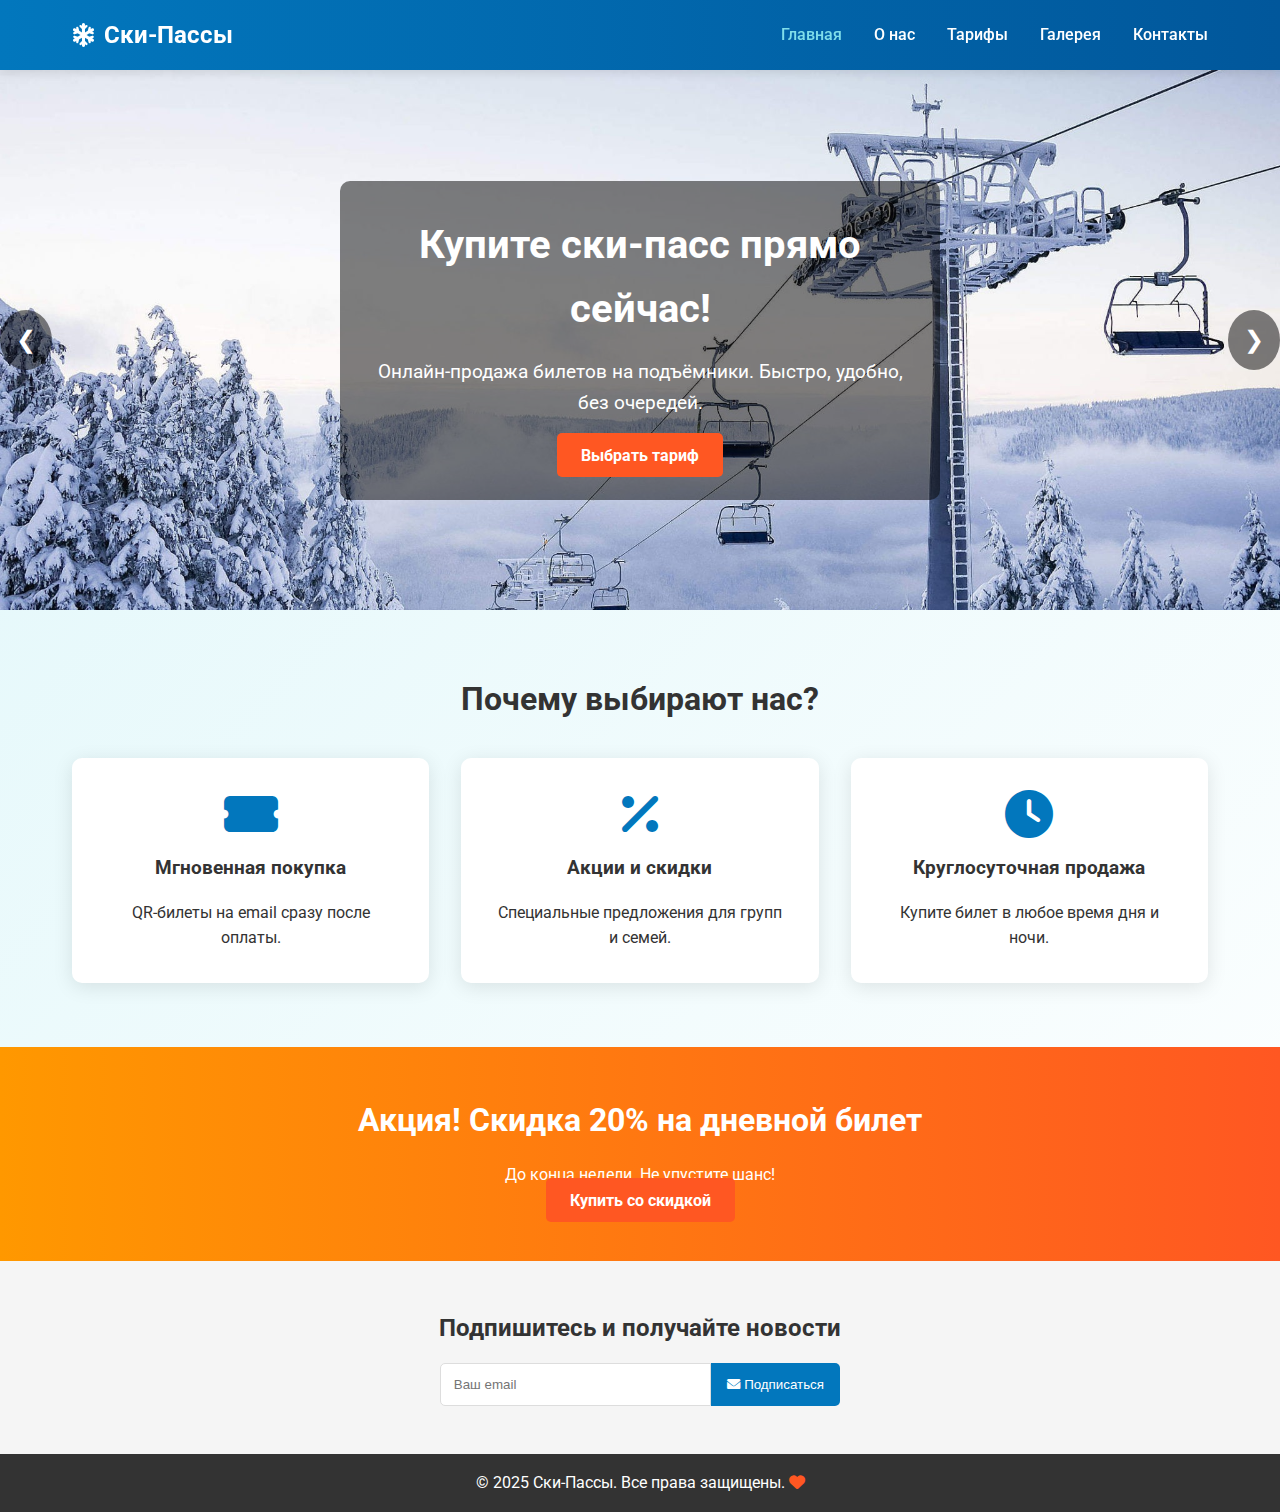
<file: index.html>
<!DOCTYPE html>
<html lang="ru">
<head>
    <meta charset="UTF-8">
    <meta name="viewport" content="width=device-width, initial-scale=1.0">
    <title>Ски-Пассы: Купить билеты онлайн</title>
    <link rel="stylesheet" href="styles.css">
    <link href="https://fonts.googleapis.com/css2?family=Roboto:wght@300;400;700&display=swap" rel="stylesheet">
    <link rel="stylesheet" href="https://cdnjs.cloudflare.com/ajax/libs/font-awesome/6.0.0/css/all.min.css">
</head>
<body>
    <header>
        <nav>
            <div class="logo">
                <i class="fas fa-snowflake"></i> Ски-Пассы
            </div>
            <ul>
                <li><a href="index.html" class="active">Главная</a></li>
                <li><a href="about.html">О нас</a></li>
                <li><a href="tariffs.html">Тарифы</a></li>
                <li><a href="gallery.html">Галерея</a></li>
                <li><a href="contacts.html">Контакты</a></li>
            </ul>
        </nav>
    </header>
    
    <section class="hero">
        <div class="slider">
            <img class="slide active" src="skipass.jpg" alt="Ски-подъёмник" >
        </div>
        <div class="hero-text">
            <h1>Купите ски-пасс прямо сейчас!</h1>
            <p>Онлайн-продажа билетов на подъёмники. Быстро, удобно, без очередей.</p>
            <a href="tariffs.html" class="cta-button">Выбрать тариф</a>
        </div>
        <div class="slider-controls">
            <button onclick="prevSlide()">&#10094;</button>
            <button onclick="nextSlide()">&#10095;</button>
        </div>
    </section>
    
    <section class="features">
        <h2>Почему выбирают нас?</h2>
        <div class="feature-grid">
            <div class="feature">
                <i class="fas fa-ticket-alt fa-3x"></i>
                <h3>Мгновенная покупка</h3>
                <p>QR-билеты на email сразу после оплаты.</p>
            </div>
            <div class="feature">
                <i class="fas fa-percentage fa-3x"></i>
                <h3>Акции и скидки</h3>
                <p>Специальные предложения для групп и семей.</p>
            </div>
            <div class="feature">
                <i class="fas fa-clock fa-3x"></i>
                <h3>Круглосуточная продажа</h3>
                <p>Купите билет в любое время дня и ночи.</p>
            </div>
        </div>
    </section>
    
    <section class="promo">
        <h2>Акция! Скидка 20% на дневной билет</h2>
        <p>До конца недели. Не упустите шанс!</p>
        <a href="tariffs.html" class="cta-button">Купить со скидкой</a>
    </section>
    
    <section class="subscribe">
        <h2>Подпишитесь и получайте новости</h2>
        <form id="subscribe-form">
            <input type="email" placeholder="Ваш email" required>
            <button type="submit"><i class="fas fa-envelope"></i> Подписаться</button>
        </form>
    </section>
    
    <footer>
        <p>&copy; 2025 Ски-Пассы. Все права защищены. <i class="fas fa-heart"></i></p>
    </footer>
    
    <script src="script.js"></script>
</body>
</html>
</file>
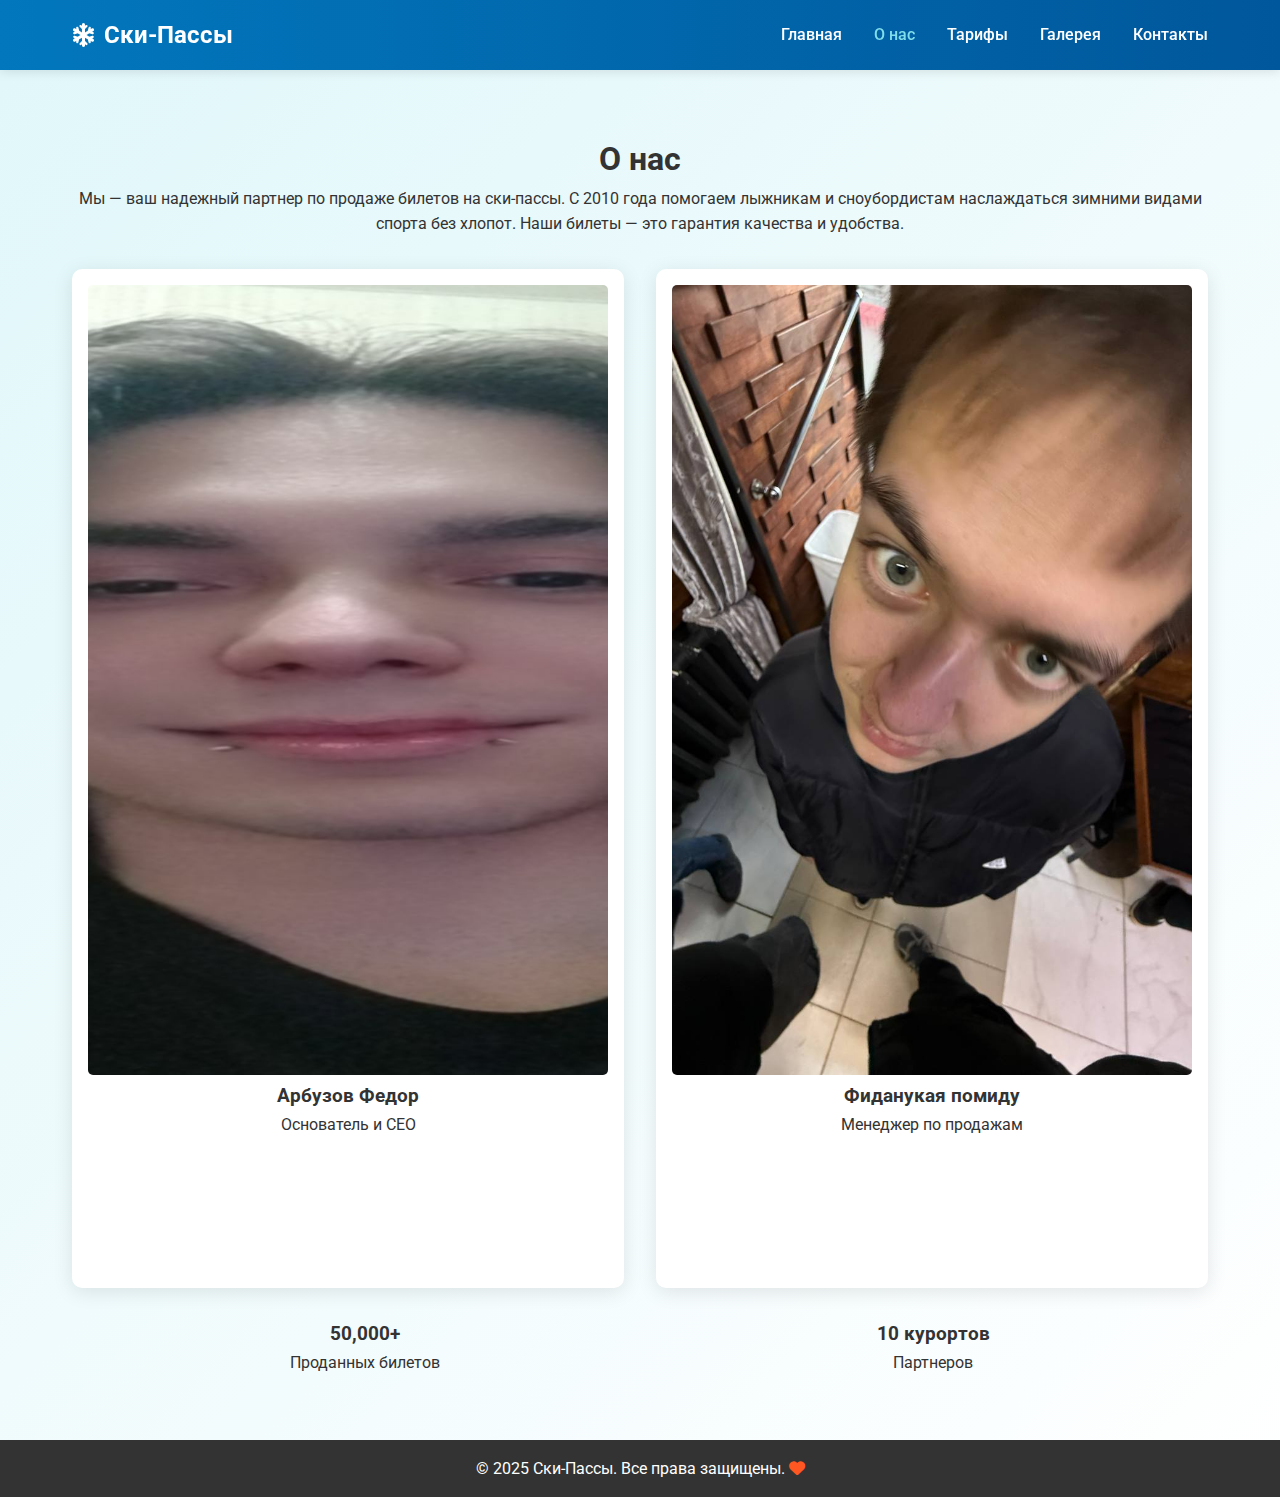
<file: about.html>
<!DOCTYPE html>
<html lang="ru">
<head>
    <meta charset="UTF-8">
    <meta name="viewport" content="width=device-width, initial-scale=1.0">
    <title>Ски-Пассы: О нас</title>
    <link rel="stylesheet" href="styles.css">
    <link href="https://fonts.googleapis.com/css2?family=Roboto:wght@300;400;700&display=swap" rel="stylesheet">
    <link rel="stylesheet" href="https://cdnjs.cloudflare.com/ajax/libs/font-awesome/6.0.0/css/all.min.css">
</head>
<body>
    <header>
        <nav>
            <div class="logo">
                <i class="fas fa-snowflake"></i> Ски-Пассы
            </div>
            <ul>
                <li><a href="index.html">Главная</a></li>
                <li><a href="about.html" class="active">О нас</a></li>
                <li><a href="tariffs.html">Тарифы</a></li>
                <li><a href="gallery.html">Галерея</a></li>
                <li><a href="contacts.html">Контакты</a></li>
            </ul>
        </nav>
    </header>
    
    <section class="about">
        <h1>О нас</h1>
        <p>Мы — ваш надежный партнер по продаже билетов на ски-пассы. С 2010 года помогаем лыжникам и сноубордистам наслаждаться зимними видами спорта без хлопот. Наши билеты — это гарантия качества и удобства.</p>
        <div class="team">
            <div class="member">
                <img src="derectar.jpg" alt="Команда">
                <h3>Арбузов Федор</h3>
                <p>Основатель и CEO</p>
            </div>
            <div class="member">
                <img src="derectar2.jpg" alt="Команда">
                <h3>Фиданукая помиду</h3>
                <p>Менеджер по продажам</p>
            </div>
        </div>
        <div class="stats">
            <div class="stat">
                <h3>50,000+</h3>
                <p>Проданных билетов</p>
            </div>
            <div class="stat">
                <h3>10 курортов</h3>
                <p>Партнеров</p>
            </div>
        </div>
    </section>
    
    <footer>
        <p>&copy; 2025 Ски-Пассы. Все права защищены. <i class="fas fa-heart"></i></p>
    </footer>
</body>
</html>
</file>
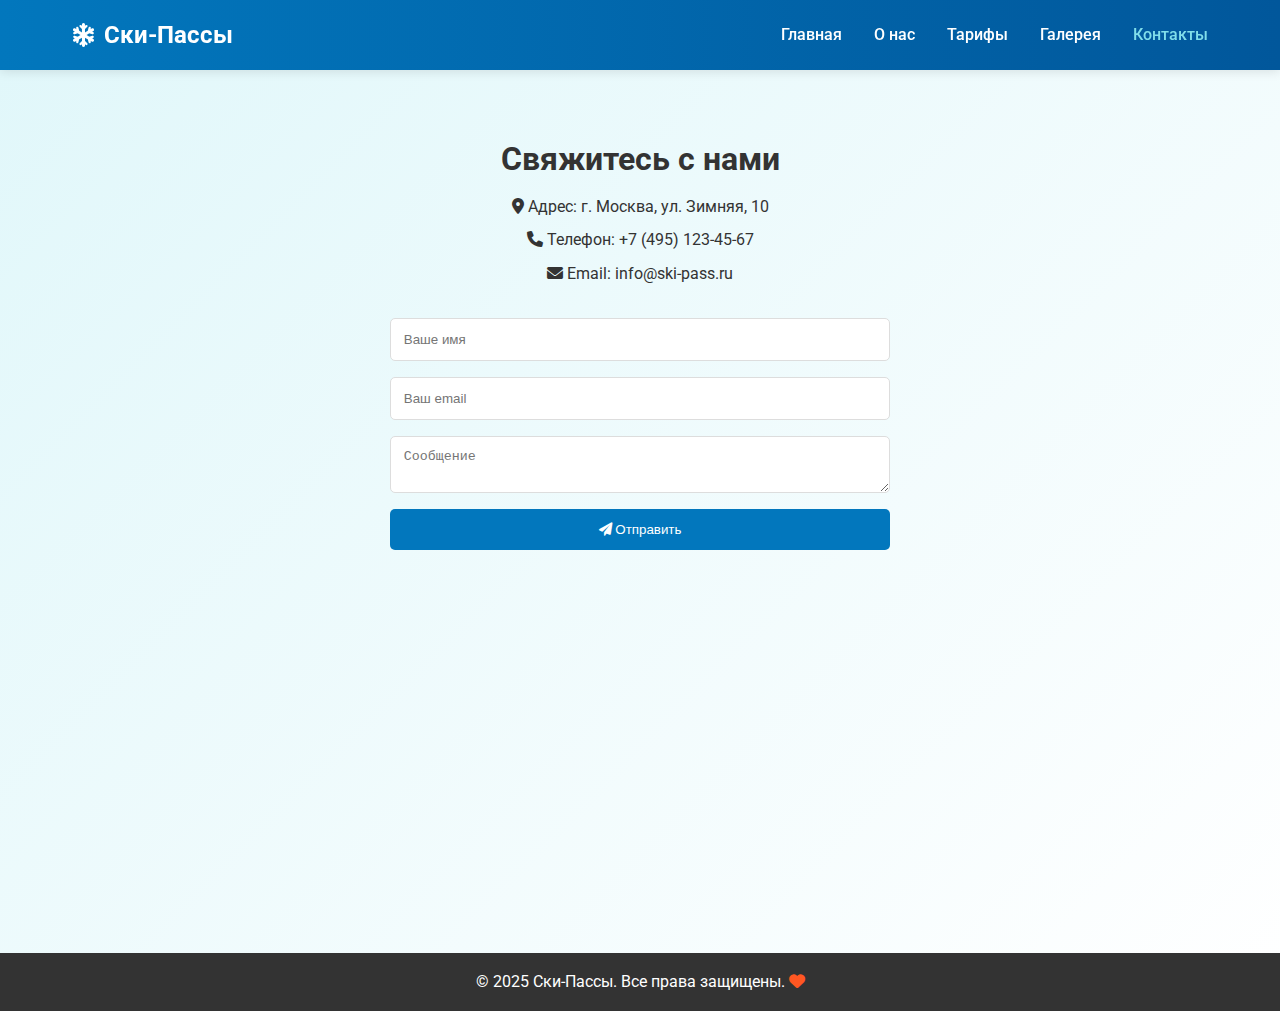
<file: contacts.html>
<!DOCTYPE html>
<html lang="ru">
<head>
    <meta charset="UTF-8">
    <meta name="viewport" content="width=device-width, initial-scale=1.0">
    <title>Ски-Пассы: Контакты</title>
    <link rel="stylesheet" href="styles.css">
    <link href="https://fonts.googleapis.com/css2?family=Roboto:wght@300;400;700&display=swap" rel="stylesheet">
    <link rel="stylesheet" href="https://cdnjs.cloudflare.com/ajax/libs/font-awesome/6.0.0/css/all.min.css">
</head>
<body>
    <header>
        <nav>
            <div class="logo">
                <i class="fas fa-snowflake"></i> Ски-Пассы
            </div>
            <ul>
                <li><a href="index.html">Главная</a></li>
                <li><a href="about.html">О нас</a></li>
                <li><a href="tariffs.html">Тарифы</a></li>
                <li><a href="gallery.html">Галерея</a></li>
                <li><a href="contacts.html" class="active">Контакты</a></li>
            </ul>
        </nav>
    </header>
    
    <section class="contacts">
        <h1>Свяжитесь с нами</h1>
        <div class="contact-info">
            <p><i class="fas fa-map-marker-alt"></i> Адрес: г. Москва, ул. Зимняя, 10</p>
            <p><i class="fas fa-phone"></i> Телефон: +7 (495) 123-45-67</p>
            <p><i class="fas fa-envelope"></i> Email: info@ski-pass.ru</p>
        </div>
        <form id="contact-form">
            <input type="text" placeholder="Ваше имя" required>
            <input type="email" placeholder="Ваш email" required>
            <textarea placeholder="Сообщение" required></textarea>
            <button type="submit"><i class="fas fa-paper-plane"></i> Отправить</button>
        </form>
        <div class="map">
            <iframe src="https://www.google.com/maps/embed?pb=!1m18!1m12!1m3!1d2244.0000!2d37.6173!3d55.7558!2m3!1f0!2f0!3f0!3m2!1i1024!2i768!4f13.1!3m3!1m2!1s0x46b54a50b315e573%3A0xa886bf5a3d9d2!2z0JzQsNCy0LjQvdGB0LrQuNC5INCc0L7Qu9GD0YHRgtCy0LXQvdC40Y8!5e0!3m2!1sru!2sru!4v1690000000000!5m2!1sru!2sru" width="100%" height="300" style="border:0;" allowfullscreen="" loading="lazy"></iframe>
        </div>
    </section>
    
    <footer>
        <p>&copy; 2025 Ски-Пассы. Все права защищены. <i class="fas fa-heart"></i></p>
    </footer>
    
    <script src="script.js"></script>
</body>
</html>
</file>
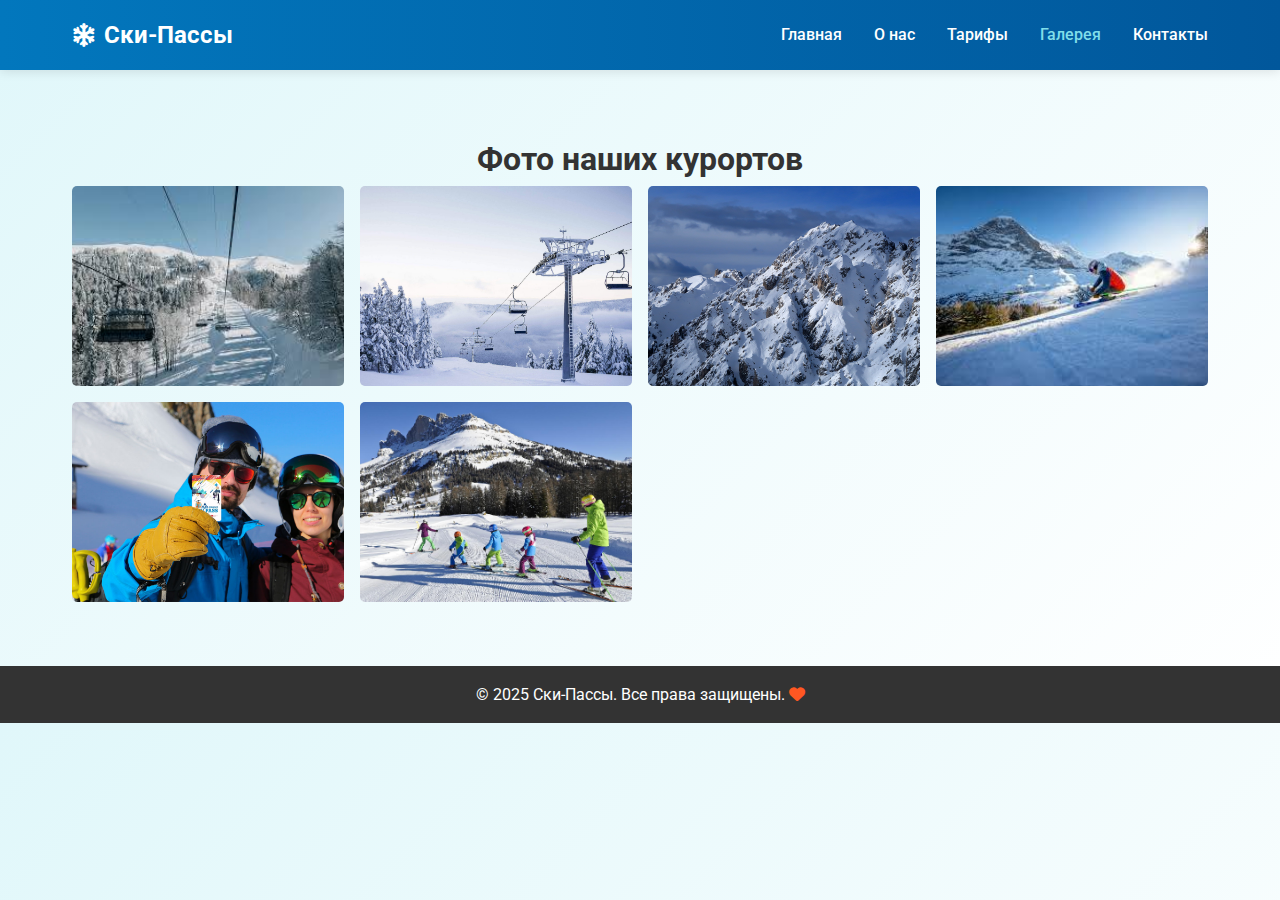
<file: gallery.html>
<!DOCTYPE html>
<html lang="ru">
<head>
    <meta charset="UTF-8">
    <meta name="viewport" content="width=device-width, initial-scale=1.0">
    <title>Ски-Пассы: Галерея</title>
    <link rel="stylesheet" href="styles.css">
    <link href="https://fonts.googleapis.com/css2?family=Roboto:wght@300;400;700&display=swap" rel="stylesheet">
    <link rel="stylesheet" href="https://cdnjs.cloudflare.com/ajax/libs/font-awesome/6.0.0/css/all.min.css">
</head>
<body>
    <header>
        <nav>
            <div class="logo">
                <i class="fas fa-snowflake"></i> Ски-Пассы
            </div>
            <ul>
                <li><a href="index.html">Главная</a></li>
                <li><a href="about.html">О нас</a></li>
                <li><a href="tariffs.html">Тарифы</a></li>
                <li><a href="gallery.html" class="active">Галерея</a></li>
                <li><a href="contacts.html">Контакты</a></li>
            </ul>
        </nav>
    </header>
    
    <section class="gallery">
        <h1>Фото наших курортов</h1>
        <div class="gallery-grid">
            <img src="pod.jpg" alt="Подъёмник" onclick="openModal(this.src)">
            <img src="skipass.jpg" alt="Ски-пасс" onclick="openModal(this.src)">
            <img src="mountains.jpg" alt="Горы" onclick="openModal(this.src)">
            <img src="riding.jpg" alt="Катание" onclick="openModal(this.src)">
            <img src="1.jpg" alt="Катание" onclick="openModal(this.src)">
            <img src="2.jpg" alt="Катание" onclick="openModal(this.src)">
        </div>
    </section>
    
    <div id="modal" class="modal">
        <span class="close" onclick="closeModal()">&times;</span>
        <img id="modal-img" class="modal-content">
    </div>
    
    <footer>
        <p>&copy; 2025 Ски-Пассы. Все права защищены. <i class="fas fa-heart"></i></p>
    </footer>
    
    <script src="script.js"></script>
</body>
</html>
</file>
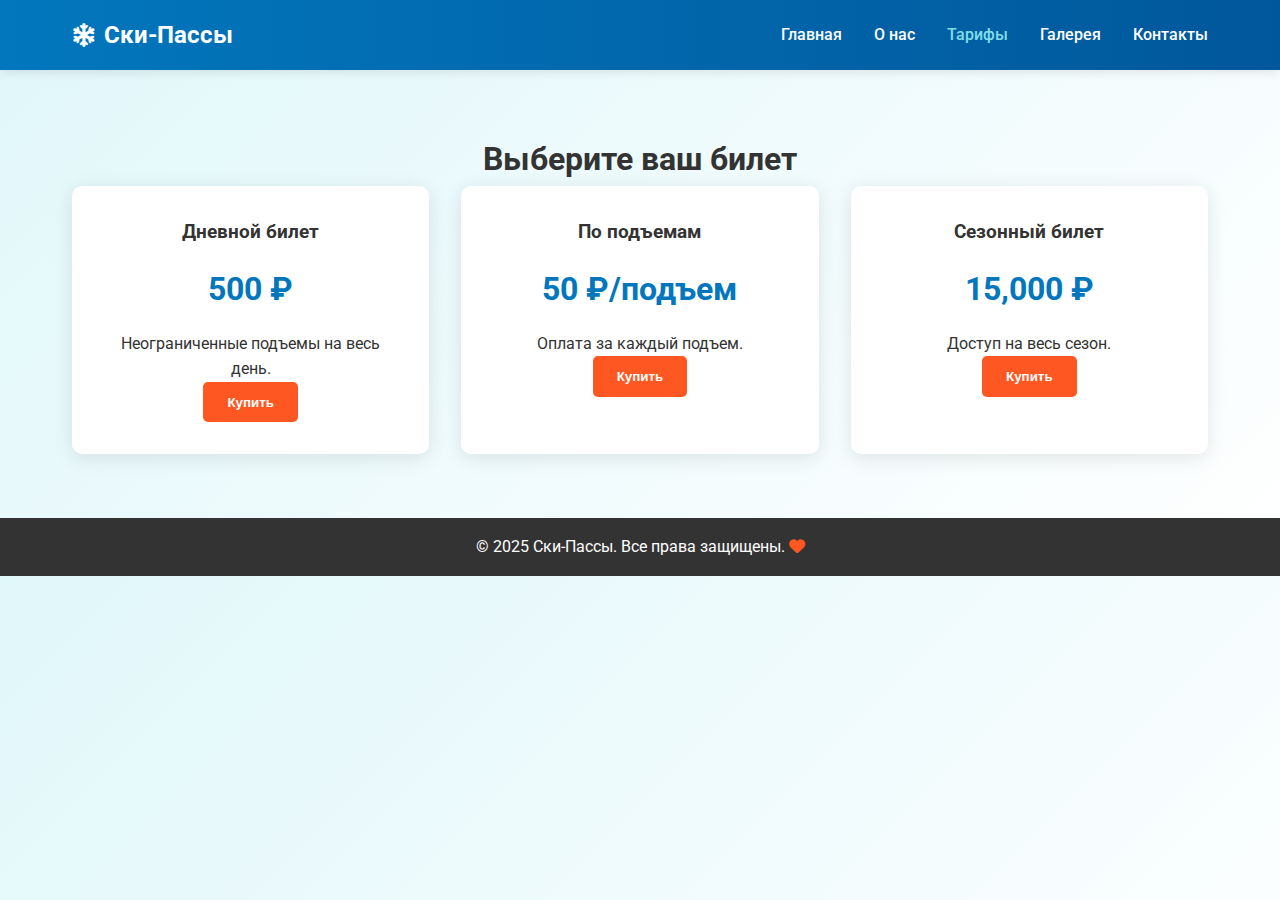
<file: tariffs.html>
<!DOCTYPE html>
<html lang="ru">
<head>
    <meta charset="UTF-8">
    <meta name="viewport" content="width=device-width, initial-scale=1.0">
    <title>Ски-Пассы: Тарифы</title>
    <link rel="stylesheet" href="styles.css">
    <link href="https://fonts.googleapis.com/css2?family=Roboto:wght@300;400;700&display=swap" rel="stylesheet">
    <link rel="stylesheet" href="https://cdnjs.cloudflare.com/ajax/libs/font-awesome/6.0.0/css/all.min.css">
</head>
<body>
    <header>
        <nav>
            <div class="logo">
                <i class="fas fa-snowflake"></i> Ски-Пассы
            </div>
            <ul>
                <li><a href="index.html">Главная</a></li>
                <li><a href="about.html">О нас</a></li>
                <li><a href="tariffs.html" class="active">Тарифы</a></li>
                <li><a href="gallery.html">Галерея</a></li>
                <li><a href="contacts.html">Контакты</a></li>
            </ul>
        </nav>
    </header>
    
    <section class="tariffs">
        <h1>Выберите ваш билет</h1>
        <div class="tariff-cards">
            <div class="card">
                <h3>Дневной билет</h3>
                <p class="price">500 ₽</p>
                <p>Неограниченные подъемы на весь день.</p>
                <button onclick="alert('Переход к оплате')">Купить</button>
            </div>
            <div class="card">
                <h3>По подъемам</h3>
                <p class="price">50 ₽/подъем</p>
                <p>Оплата за каждый подъем.</p>
                <button onclick="alert('Переход к оплате')">Купить</button>
            </div>
            <div class="card">
                <h3>Сезонный билет</h3>
                <p class="price">15,000 ₽</p>
                <p>Доступ на весь сезон.</p>
                <button onclick="alert('Переход к оплате')">Купить</button>
            </div>
        </div>
    </section>
    
    <footer>
        <p>&copy; 2025 Ски-Пассы. Все права защищены. <i class="fas fa-heart"></i></p>
    </footer>
    
    <script src="script.js"></script>
</body>
</html>
</file>
<file: styles.css>
* {
    margin: 0;
    padding: 0;
    box-sizing: border-box;
}

body {
    font-family: 'Roboto', sans-serif;
    line-height: 1.6;
    color: #333;
    background: linear-gradient(135deg, #e0f7fa, #ffffff);
}

header {
    background: linear-gradient(90deg, #0277bd, #01579b);
    color: white;
    padding: 1rem 0;
    position: sticky;
    top: 0;
    z-index: 1000;
    box-shadow: 0 2px 10px rgba(0,0,0,0.1);
}

nav {
    display: flex;
    justify-content: space-between;
    align-items: center;
    max-width: 1200px;
    margin: 0 auto;
    padding: 0 2rem;
}

.logo {
    font-size: 1.5rem;
    font-weight: 700;
    display: flex;
    align-items: center;
}

.logo i {
    margin-right: 0.5rem;
}

nav ul {
    list-style: none;
    display: flex;
}

nav ul li {
    margin-left: 2rem;
}

nav ul li a {
    color: white;
    text-decoration: none;
    font-weight: 500;
    transition: color 0.3s;
}

nav ul li a:hover,
nav ul li a.active {
    color: #80deea;
}

.hero {
    position: relative;
    height: 60vh;
    display: flex;
    align-items: center;
    justify-content: center;
    text-align: center;
    color: white;
    overflow: hidden;
}

.slider {
    position: absolute;
    top: 0;
    left: 0;
    width: 100%;
    height: 100%;
    z-index: -1;
}

.slide {
    width: 100%;
    height: 100%;
    object-fit: cover;
    opacity: 0;
    transition: opacity 1s ease;
}

.slide.active {
    opacity: 1;
}

.hero-text {
    background: rgba(0,0,0,0.5);
    padding: 2rem;
    border-radius: 10px;
    max-width: 600px;
}

.hero h1 {
    font-size: 2.5rem;
    margin-bottom: 1rem;
}

.hero p {
    font-size: 1.2rem;
    margin-bottom: 1.5rem;
}

.cta-button {
    background: #ff5722;
    color: white;
    padding: 0.8rem 1.5rem;
    text-decoration: none;
    border-radius: 5px;
    font-weight: 700;
    transition: background 0.3s;
}

.cta-button:hover {
    background: #e64a19;
}

.slider-controls {
    position: absolute;
    top: 50%;
    width: 100%;
    display: flex;
    justify-content: space-between;
    transform: translateY(-50%);
}

.slider-controls button {
    background: rgba(0,0,0,0.5);
    color: white;
    border: none;
    padding: 1rem;
    cursor: pointer;
    font-size: 1.5rem;
    border-radius: 50%;
    transition: background 0.3s;
}

.slider-controls button:hover {
    background: rgba(0,0,0,0.7);
}

.features {
    padding: 4rem 2rem;
    max-width: 1200px;
    margin: 0 auto;
    text-align: center;
}

.features h2 {
    font-size: 2rem;
    margin-bottom: 2rem;
}

.feature-grid {
    display: grid;
    grid-template-columns: repeat(auto-fit, minmax(250px, 1fr));
    gap: 2rem;
}

.feature {
    padding: 2rem;
    background: white;
    border-radius: 10px;
    box-shadow: 0 4px 20px rgba(0,0,0,0.1);
    transition: transform 0.3s;
}

.feature:hover {
    transform: translateY(-5px);
}

.feature i {
    color: #0277bd;
    margin-bottom: 1rem;
}

.feature h3 {
    margin-bottom: 1rem;
}

.promo {
    background: linear-gradient(90deg, #ff9800, #ff5722);
    color: white;
    padding: 3rem 2rem;
    text-align: center;
}

.promo h2 {
    font-size: 2rem;
    margin-bottom: 1rem;
}

.subscribe {
    padding: 3rem 2rem;
    background: #f5f5f5;
    text-align: center;
}

.subscribe h2 {
    margin-bottom: 1rem;
}

#subscribe-form {
    display: flex;
    justify-content: center;
    max-width: 400px;
    margin: 0 auto;
}

#subscribe-form input {
    flex: 1;
    padding: 0.8rem;
    border: 1px solid #ddd;
    border-radius: 5px 0 0 5px;
}

#subscribe-form button {
    background: #0277bd;
    color: white;
    border: none;
    padding: 0.8rem 1rem;
    border-radius: 0 5px 5px 0;
    cursor: pointer;
    transition: background 0.3s;
}

#subscribe-form button:hover {
    background: #01579b;
}

footer {
    background: #333;
    color: white;
    text-align: center;
    padding: 1rem 0;
}

footer i {
    color: #ff5722;
}

/* About page */
.about {
    padding: 4rem 2rem;
    max-width: 1200px;
    margin: 0 auto;
    text-align: center;
}

.team {
    display: grid;
    grid-template-columns: repeat(auto-fit, minmax(200px, 1fr));
    gap: 2rem;
    margin-top: 2rem;
}

.member {
    background: white;
    padding: 1rem;
    border-radius: 10px;
    box-shadow: 0 4px 20px rgba(0,0,0,0.1);
}

.member img {
    width: 100%;
    height: 80%;
    object-fit: cover;
    border-radius: 5px;
}

.stats {
    display: flex;
    justify-content: space-around;
    margin-top: 2rem;
}

/* Tariffs page */
.tariffs {
    padding: 4rem 2rem;
    max-width: 1200px;
    margin: 0 auto;
    text-align: center;
}

.tariff-cards {
    display: grid;
    grid-template-columns: repeat(auto-fit, minmax(250px, 1fr));
    gap: 2rem;
}

.card {
    background: white;
    padding: 2rem;
    border-radius: 10px;
    box-shadow: 0 4px 20px rgba(0,0,0,0.1);
    transition: transform 0.3s;
}

.card:hover {
    transform: translateY(-5px);
}

.card .price {
    font-size: 2rem;
    color: #0277bd;
    font-weight: 700;
    margin: 1rem 0;
}

.card button {
    background: #ff5722;
    color: white;
    border: none;
    padding: 0.8rem 1.5rem;
    border-radius: 5px;
    cursor: pointer;
    font-weight: 700;
    transition: background 0.3s;
}

.card button:hover {
    background: #e64a19;
}

/* Gallery page */
.gallery {
    padding: 4rem 2rem;
    max-width: 1200px;
    margin: 0 auto;
    text-align: center;
}

.gallery-grid {
    display: grid;
    grid-template-columns: repeat(auto-fit, minmax(250px, 1fr));
    gap: 1rem;
}

.gallery-grid img {
    width: 100%;
    height: 200px;
    object-fit: cover;
    border-radius: 5px;
    cursor: pointer;
    transition: transform 0.3s;
}

.gallery-grid img:hover {
    transform: scale(1.05);
}

.modal {
    display: none;
    position: fixed;
    z-index: 1000;
    left: 0;
    top: 0;
    width: 100%;
    height: 100%;
    background-color: rgba(0,0,0,0.8);
}

.modal-content {
    margin: auto;
    display: block;
    max-width: 80%;
    max-height: 80%;
}

.close {
    position: absolute;
    top: 15px;
    right: 35px;
    color: #f1f1f1;
    font-size: 40px;
    font-weight: bold;
    cursor: pointer;
}

.close:hover {
    color: #bbb;
}

/* Contacts page */
.contacts {
    padding: 4rem 2rem;
    max-width: 1200px;
    margin: 0 auto;
    text-align: center;
}

.contact-info {
    margin-bottom: 2rem;
}

.contact-info p {
    margin: 0.5rem 0;
}

#contact-form {
    display: grid;
    gap: 1rem;
    max-width: 500px;
    margin: 0 auto;
}

#contact-form input,
#contact-form textarea {
    padding: 0.8rem;
    border: 1px solid #ddd;
    border-radius: 5px;
}

#contact-form button {
    background: #0277bd;
    color: white;
    border: none;
    padding: 0.8rem;
    border-radius: 5px;
    cursor: pointer;
    transition: background 0.3s;
}

#contact-form button:hover {
    background: #01579b;
}

.map {
    margin-top: 2rem;
}

/* Responsive */
@media (max-width: 768px) {
    nav {
        flex-direction: column;
    }

    nav ul {
        margin-top: 1rem;
    }

    nav ul li {
        margin: 0 1rem;
    }

    .hero h1 {
        font-size: 2rem;
    }

    .feature-grid,
    .tariff-cards,
    .gallery-grid {
        grid-template-columns: 1fr;
    }

    .slider-controls button {
        padding: 0.5rem;
    }
}
</file>
